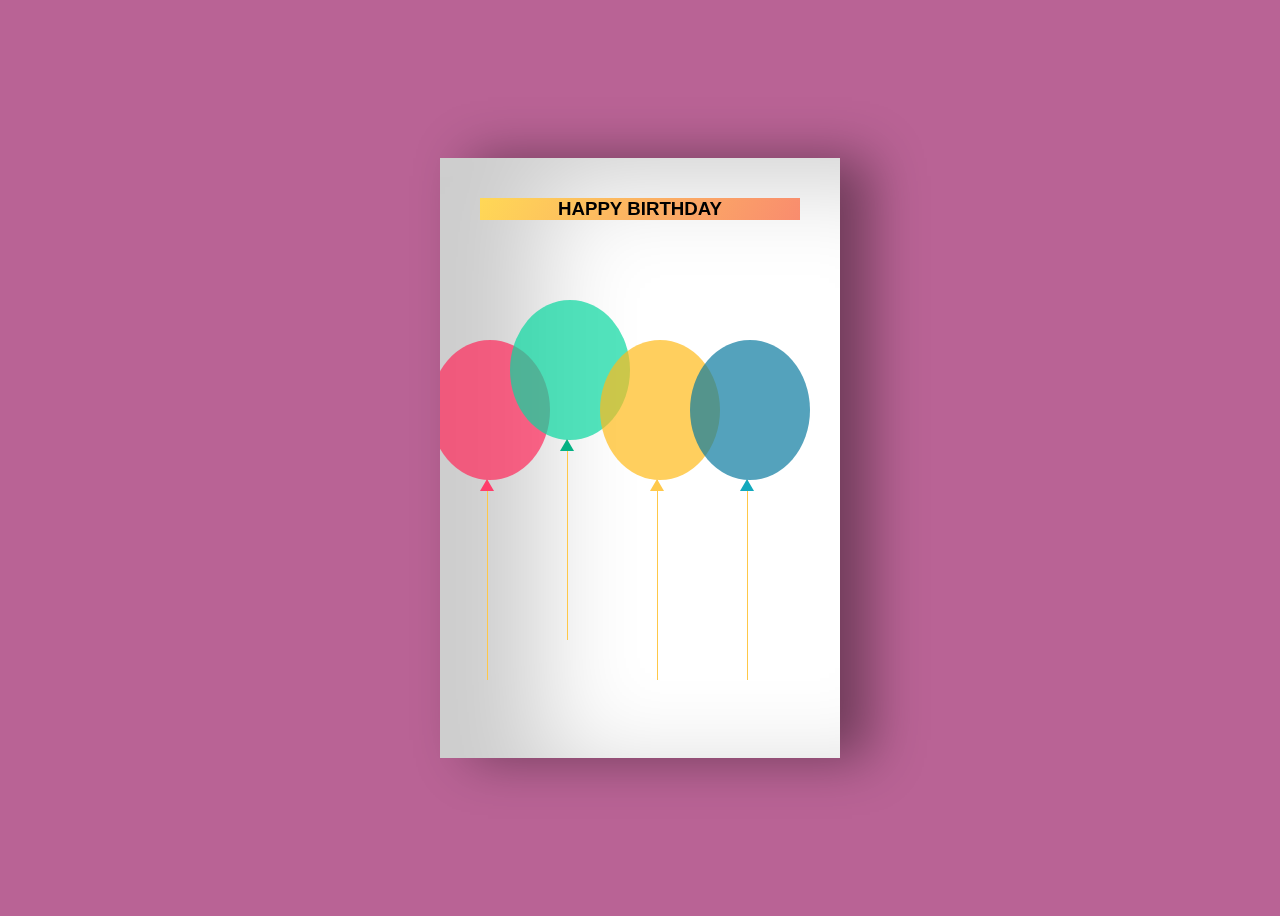
<file: read.html>
<!DOCTYPE html>
<html lang="en">
  <head>
    <meta charset="UTF-8" />
    <meta name="viewport" content="width=device-width, initial-scale=1.0" />
    <meta http-equiv="X-UA-Compatible" content="IE=edge" />
    <meta name="viewport" content="width=device-width, initial-scale=1.0" />
    <title>Happy Birthday</title>
    <!-- CSS -->
    <link rel="stylesheet" href="style1.css" />
  </head>
  <body>
    <div class="birthdayCard">
      <div class="cardFront">
        <h3 class="happy">HAPPY BIRTHDAY</h3>
        <div class="balloons">
          <div class="balloon-1"></div>
          <div class="balloon-2"></div>
          <div class="balloon-3"></div>
          <div class="balloon-4"></div>
        </div>
      </div>
      <div class="cardInside">
        <h3 class="back">Feliz cumpleaños Ibeth</h3>
        <p>Para Ibeth</p>
        <p>
          Amiga, quiero desearte un feliz cumpleaños, que el Señor te siga bendiciendo grandemente, me siento muy feliz por ti  y espero que lo pases super bien con tu familia y amigos. Sabes que te aprecio mucho, aun recuerdo el día en que nos conocimos, lo guardo como un grato recuerdo, también me acuerdo del regalo que me diste por mi cumpleaños fue muy xd pero fue un detalle muy lindo y lo agradezco mucho , si en algún momento quieres compartir o comentar sobre textos bíblicos, no dudes en escribirme, asi como lo hacíamos antes de las clases de Mi Nueva Alianza.
          Te animo a seguir buscando más de Dios, porque en Él siempre encontrarás lo que necesitas.
          Te mando este texto biblico que esta en Salmo 20:4 y dice 
          "Te dé lo que tu corazón desea, y cumpla todo tu consejo", que Dios te conceda los deseos más profundos de tu corazón y guíe todos tus planes para que se cumplan según Su voluntad, te deseo muchas Bendiciones 🙌🏼
          
          
        </p>

        <p class="name">De Pablo</p>
      </div>
    </div>
  </body>
</html>
</file>
<file: style1.css>
body {
    display: flex;
    align-items: center;
    justify-content: center;
    height: 100vh;
    background-color: #b96395;
}
  
.birthdayCard {
    position: relative;
    width: 400px; /* Aumentado de 250px a 400px */
    height: 600px; /* Aumentado de 350px a 600px */
    cursor: pointer;
    transform-style: preserve-3d;
    transform: perspective(2500px);
    transition: 1s;
}
  
.birthdayCard:hover {
    transform: perspective(2500px) rotate(5deg);
    box-shadow: inset 100px 20px 100px rgba(0, 0, 0, 0.2),
      0 10px 100px rgba(0, 0, 0, 0.5);
}
  
.birthdayCard:hover .cardFront {
    transform: rotateY(-160deg);
}
  
.birthdayCard:hover .happy {
    visibility: hidden;
}
  
.cardFront {
    position: relative;
    background-color: #fff;
    width: 400px; /* Aumentado de 250px a 400px */
    height: 600px; /* Aumentado de 350px a 600px */
    overflow: hidden;
    transform-origin: left;
    box-shadow: inset 100px 20px 100px rgba(0, 0, 0, 0.2),
      30px 0 50px rgba(0, 0, 0, 0.4);
    transition: 0.6s;
}
  
.happy {
    font-family: Tahoma, sans-serif;
    text-align: center;
    margin: 40px; /* Aumentado de 30px a 40px */
    background-image: linear-gradient(120deg, #ffd856 0%, #f98c6e 100%);
    transition: 0.1s;
}
  
.balloons {
    position: absolute;
}
  
.balloon-1,
.balloon-2,
.balloon-3,
.balloon-4 {
    position: absolute;
    width: 120px; /* Aumentado de 85px a 120px */
    height: 140px; /* Aumentado de 95px a 140px */
    border-radius: 50%;
}
  
.balloon-1 {
    background-color: rgba(255, 40, 90, 0.7);
    left: -10px;
    top: 80px; /* Aumentado de 50px a 80px */
}
  
.balloon-2 {
    background-color: rgba(9, 215, 160, 0.7);
    left: 70px; /* Aumentado de 50px a 70px */
    top: 40px; /* Aumentado de 20px a 40px */
}
  
.balloon-3 {
    background-color: rgba(255, 186, 26, 0.7);
    left: 160px; /* Aumentado de 110px a 160px */
    top: 80px; /* Aumentado de 50px a 80px */
}
  
.balloon-4 {
    background-color: rgba(12, 122, 159, 0.7);
    left: 250px; /* Aumentado de 170px a 250px */
    top: 80px; /* Aumentado de 50px a 80px */
}
  
.balloon-1::before,
.balloon-2::before,
.balloon-3::before,
.balloon-4::before {
    content: "";
    position: absolute;
    width: 1px;
    height: 200px; /* Aumentado de 155px a 200px */
    background-color: #ffc848;
    top: 140px; /* Aumentado de 95px a 140px */
    left: 57px; /* Aumentado de 43px a 57px */
}
  
.balloon-1::after,
.balloon-2::after,
.balloon-3::after,
.balloon-4::after {
    content: "";
    position: absolute;
    border-right: 7px solid transparent;
    border-left: 7px solid transparent;
    top: 139px; /* Aumentado de 94px a 139px */
    left: 50px; /* Aumentado de 37px a 50px */
}
  
.balloon-1::after {
    border-bottom: 12px solid #ff3e6b;
}
  
.balloon-2::after {
    border-bottom: 12px solid #04b183;
}
  
.balloon-3::after {
    border-bottom: 12px solid #ffc94c;
}
  
.balloon-4::after {
    border-bottom: 12px solid #13a9bd;
}
  
.cardInside {
    position: absolute;
    background-color: #fff;
    width: 400px; /* Aumentado de 250px a 400px */
    height: 600px; /* Aumentado de 350px a 600px */
    z-index: -1;
    left: 0;
    top: 0;
    box-shadow: inset 100px 20px 100px rgba(0, 0, 0, 0.2);
}
  
p {
    font-family: "Brush Script MT", cursive;
    margin: 30px; /* Aumentado de 40px a 60px */
    color: #333;
}
  
.name {
    position: absolute;
    left: 220px; /* Aumentado de 150px a 220px */
    top: 450px; /* Aumentado de 200px a 300px */
    color: #333;
}
  
.back {
    font-family: Tahoma, sans-serif;
    color: #333;
    text-align: center;
    margin: 40px; /* Aumentado de 30px a 40px */
    outline-color: #333;
    outline-style: dotted;
}

/* Media Queries para pantallas más pequeñas */
@media (max-width: 768px) {
    /* Ajustar el tamaño de la tarjeta */
    .birthdayCard {
        width: 300px; /* Reducir tamaño en pantallas más pequeñas */
        height: 450px; /* Reducir tamaño en pantallas más pequeñas */
    }

    .cardFront, .cardInside {
        width: 300px; /* Ajustar el tamaño de la parte frontal y trasera */
        height: 450px; /* Ajustar el tamaño de la parte frontal y trasera */
    }

    .happy {
        margin: 20px; /* Reducir márgenes */
    }

    .balloons {
        position: absolute;
    }

    .balloon-1, .balloon-2, .balloon-3, .balloon-4 {
        width: 90px; /* Reducir tamaño de los globos */
        height: 110px; /* Reducir tamaño de los globos */
    }

    .balloon-1::before,
    .balloon-2::before,
    .balloon-3::before,
    .balloon-4::before {
        height: 160px; /* Reducir la altura de las cuerdas */
    }

    .cardInside {
        width: 300px; /* Reducir tamaño en pantallas pequeñas */
        height: 450px; /* Reducir tamaño en pantallas pequeñas */
    }

    p {
        font-size: 14px; /* Reducir tamaño de fuente */
        margin: 20px; /* Reducir márgenes */
    }

    .name {
        left: 150px; /* Ajustar la posición */
        top: 300px; /* Ajustar la posición */
    }
}

@media (max-width: 480px) {
    .birthdayCard {
        width: 250px; /* Aún más pequeño */
        height: 375px; /* Aún más pequeño */
    }

    .cardFront, .cardInside {
        width: 250px;
        height: 375px;
    }

    .happy {
        margin: 10px;
    }

    .balloon-1, .balloon-2, .balloon-3, .balloon-4 {
        width: 70px;
        height: 85px;
    }

    .balloon-1::before,
    .balloon-2::before,
    .balloon-3::before,
    .balloon-4::before {
        height: 120px;
    }

    p {
        font-size: 12px; /* Ajustar la fuente */
        margin: 10px;
    }

    .name {
        left: 100px; /* Ajustar la posición */
        top: 220px; /* Ajustar la posición */
    }
}
</file>
